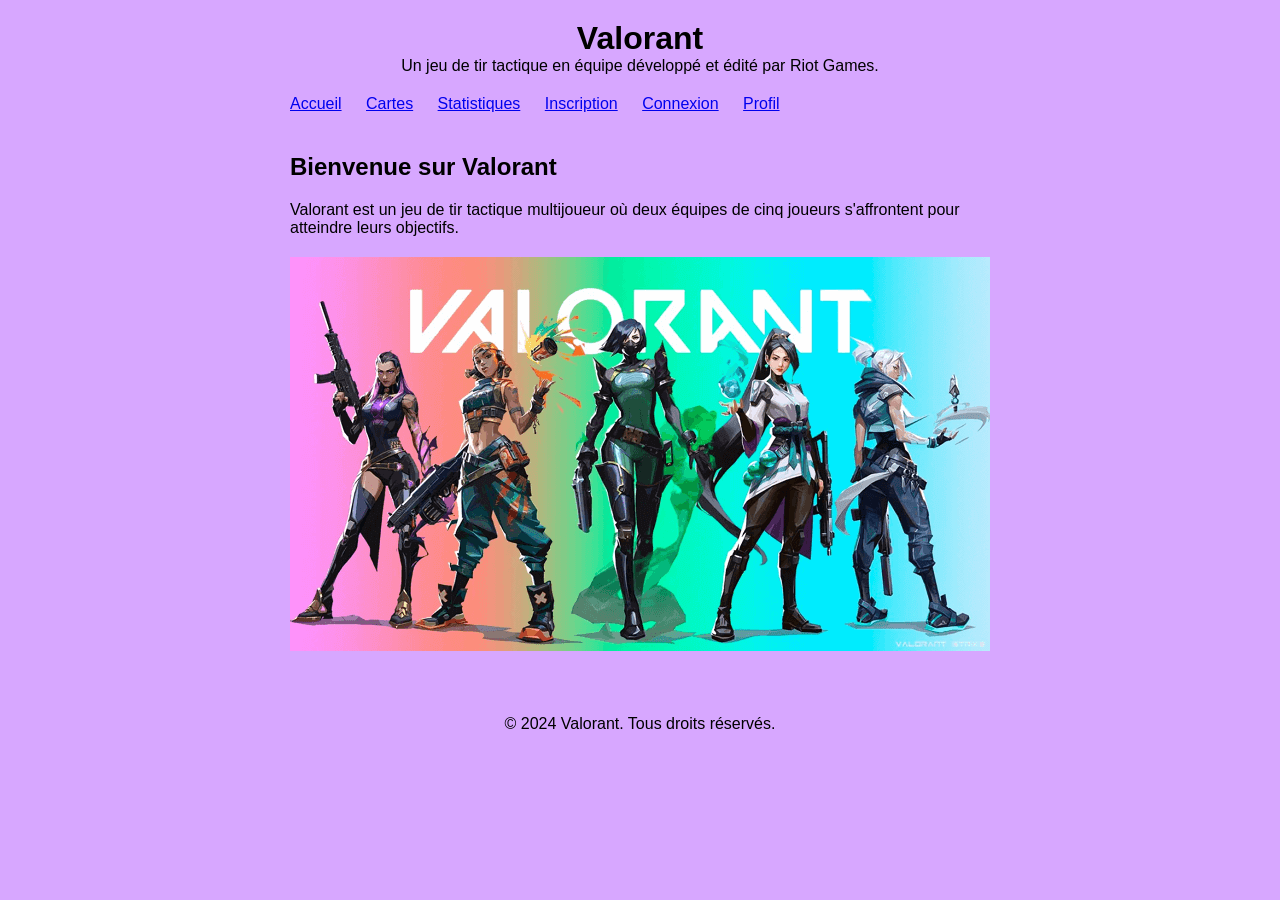
<file: index.html>
<!DOCTYPE html>
<html lang="fr">
<head>
    <meta charset="UTF-8">
    <meta name="viewport" content="width=device-width, initial-scale=1.0">
    <title>Valorant - Accueil</title>
    <link rel="stylesheet" href="CSS/styles.css">
</head>
<body>
    <header>
        <h1>Valorant</h1>
        <p>Un jeu de tir tactique en équipe développé et édité par Riot Games.</p>
    </header>

    <nav>
        <ul>
            <li><a href="index.html">Accueil</a></li>
            <li><a href="maps.html">Cartes</a></li>
            <li><a href="stats.html">Statistiques</a></li>
            <li><a href="inscription.html">Inscription</a></li>
            <li><a href="connexion.html">Connexion</a></li>
            <li><a href="profil.html">Profil</a></li>
        </ul>
    </nav>

    <main>
        <h2>Bienvenue sur Valorant</h2>
        <p>Valorant est un jeu de tir tactique multijoueur où deux équipes de cinq joueurs s'affrontent pour atteindre leurs objectifs.</p>
        <img src="Images/Valorant.png" alt="Valorant">
    </main>

    <footer>
        <p>&copy; 2024 Valorant. Tous droits réservés.</p>
    </footer>

    <script src="script.js"></script>
</body>
</html>
</file>
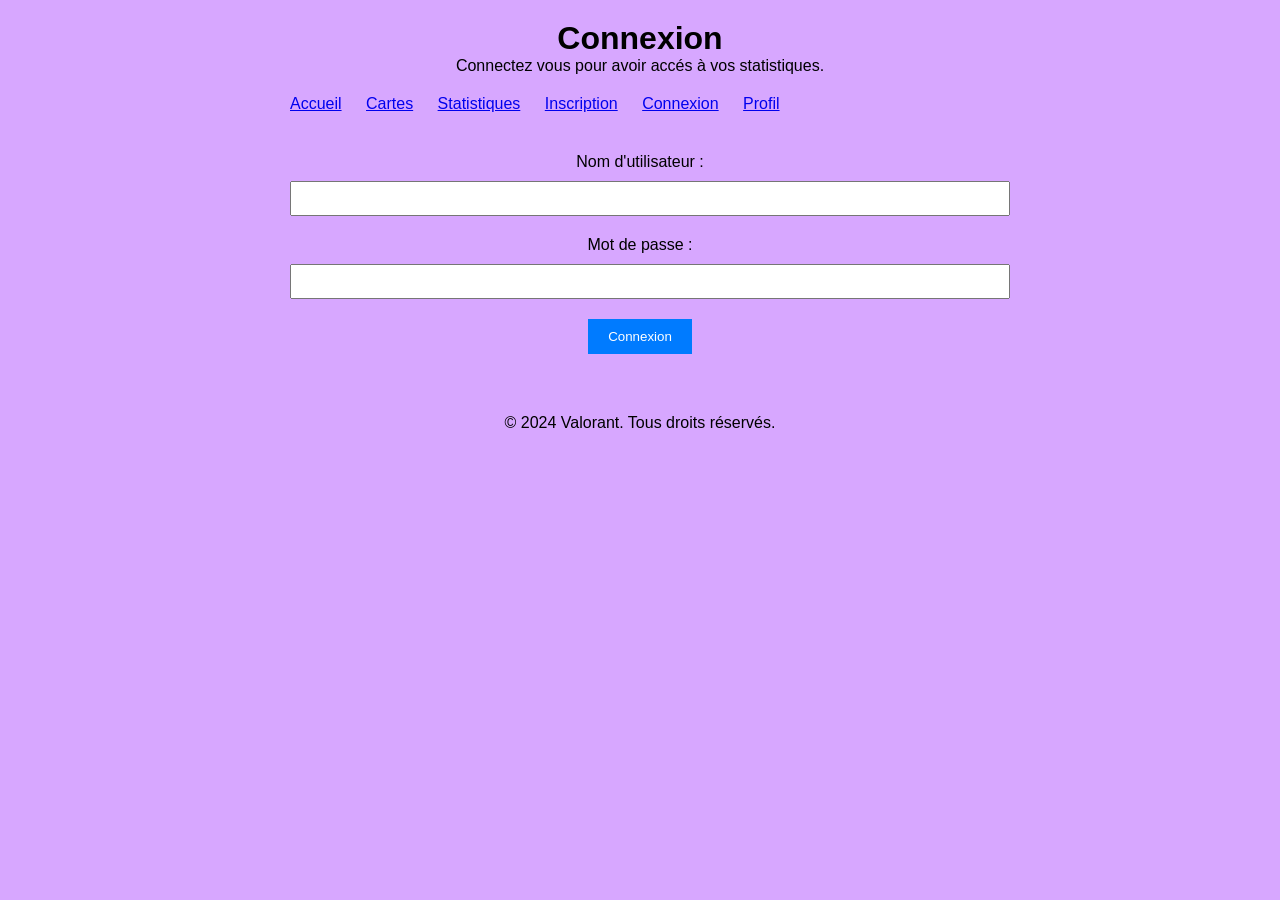
<file: connexion.html>
<!DOCTYPE html>
<html lang="fr">
<head>
    <meta charset="UTF-8">
    <meta name="viewport" content="width=device-width, initial-scale=1.0">
    <title>Valorant - Inscription</title>
    <link rel="stylesheet" href="CSS/styles.css">
    <link rel="stylesheet" href="CSS/connexion.css">
</head>
<body>
    <header>
        <h1>Connexion</h1>
        <p>Connectez vous pour avoir accés à vos statistiques.</p>
    </header>

    <nav>
        <ul>
            <li><a href="index.html">Accueil</a></li>
            <li><a href="maps.html">Cartes</a></li>
            <li><a href="stats.html">Statistiques</a></li>
            <li><a href="inscription.html">Inscription</a></li>
            <li><a href="connexion.html">Connexion</a></li>
            <li><a href="profil.html">Profil</a></li>
        </ul>
    </nav>

    <main>
        <form id="connexion-form" action="traitement_connexion.php" method="post">
            <label for="nom_utilisateur">Nom d'utilisateur :</label>
            <input type="text" id="nom_utilisateur" name="nom_utilisateur" required>

            <label for="mot_de_passe">Mot de passe :</label>
            <input type="password" id="mot_de_passe" name="mot_de_passe" required>

            <button type="connexion">Connexion</button>
        </form>
    </main>
    
    <footer>
        <p>&copy; 2024 Valorant. Tous droits réservés.</p>
    </footer>

    <script src="script.js"></script>
</body>
</html>
</file>
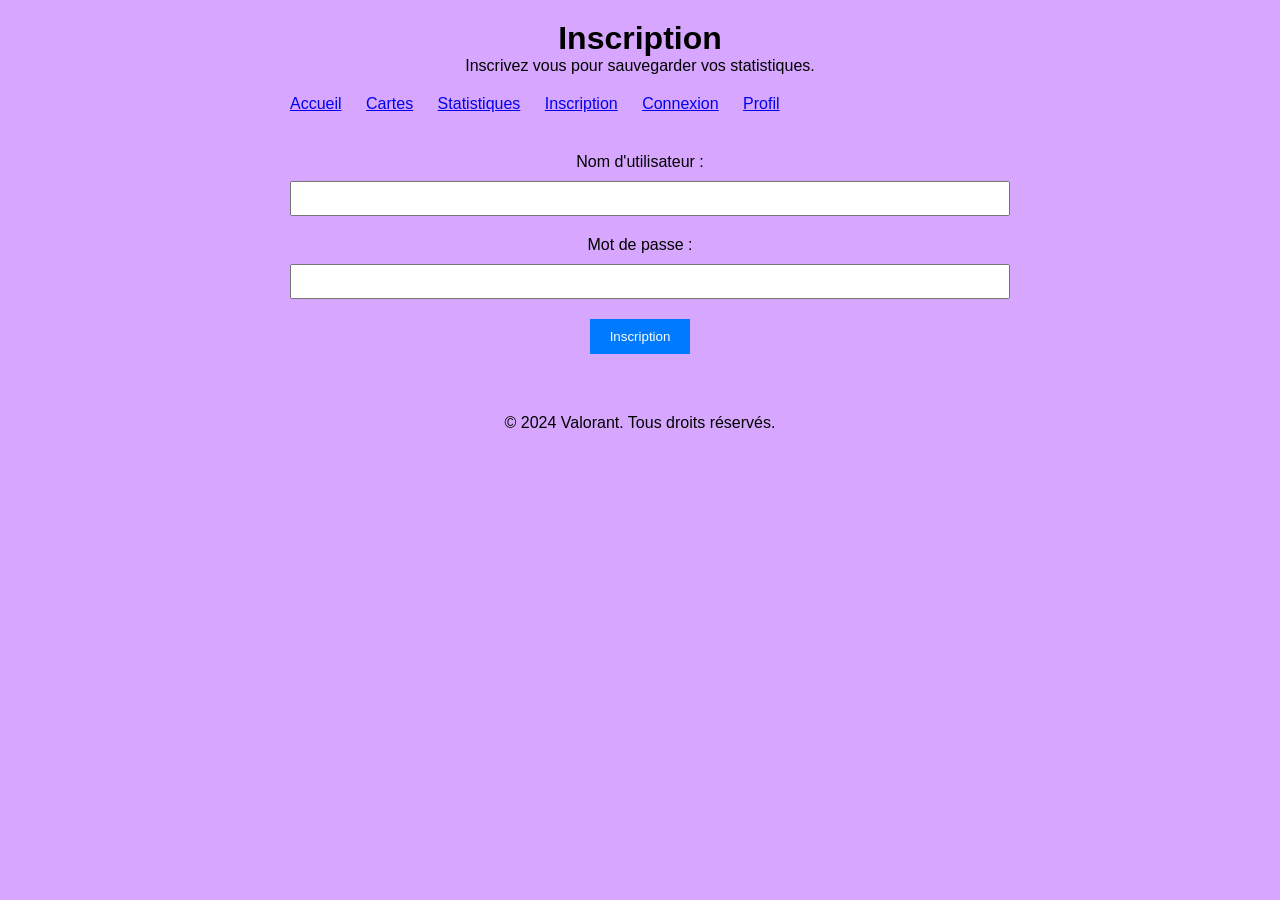
<file: inscription.html>
<!DOCTYPE html>
<html lang="fr">
<head>
    <meta charset="UTF-8">
    <meta name="viewport" content="width=device-width, initial-scale=1.0">
    <title>Valorant - Inscription</title>
    <link rel="stylesheet" href="CSS/styles.css">
    <link rel="stylesheet" href="CSS/inscription.css">
</head>
<body>
    <header>
        <h1>Inscription</h1>
        <p>Inscrivez vous pour sauvegarder vos statistiques.</p>
    </header>

    <nav>
        <ul>
            <li><a href="index.html">Accueil</a></li>
            <li><a href="maps.html">Cartes</a></li>
            <li><a href="stats.html">Statistiques</a></li>
            <li><a href="inscription.html">Inscription</a></li>
            <li><a href="connexion.html">Connexion</a></li>
            <li><a href="profil.html">Profil</a></li>
        </ul>
    </nav>

    <main>
        <form id="inscription-form" action="traitement_inscription.php" method="post">
            <label for="nom_utilisateur">Nom d'utilisateur :</label>
            <input type="text" id="nom_utilisateur_i" name="nom_utilisateur" required>

            <label for="mot_de_passe">Mot de passe :</label>
            <input type="password" id="mot_de_passe" name="mot_de_passe" required>

            <button type="inscription">Inscription</button>
        </form>
    </main>

    <footer>
        <p>&copy; 2024 Valorant. Tous droits réservés.</p>
    </footer>

    <script src="script.js"></script>
</body>
</html>
</file>
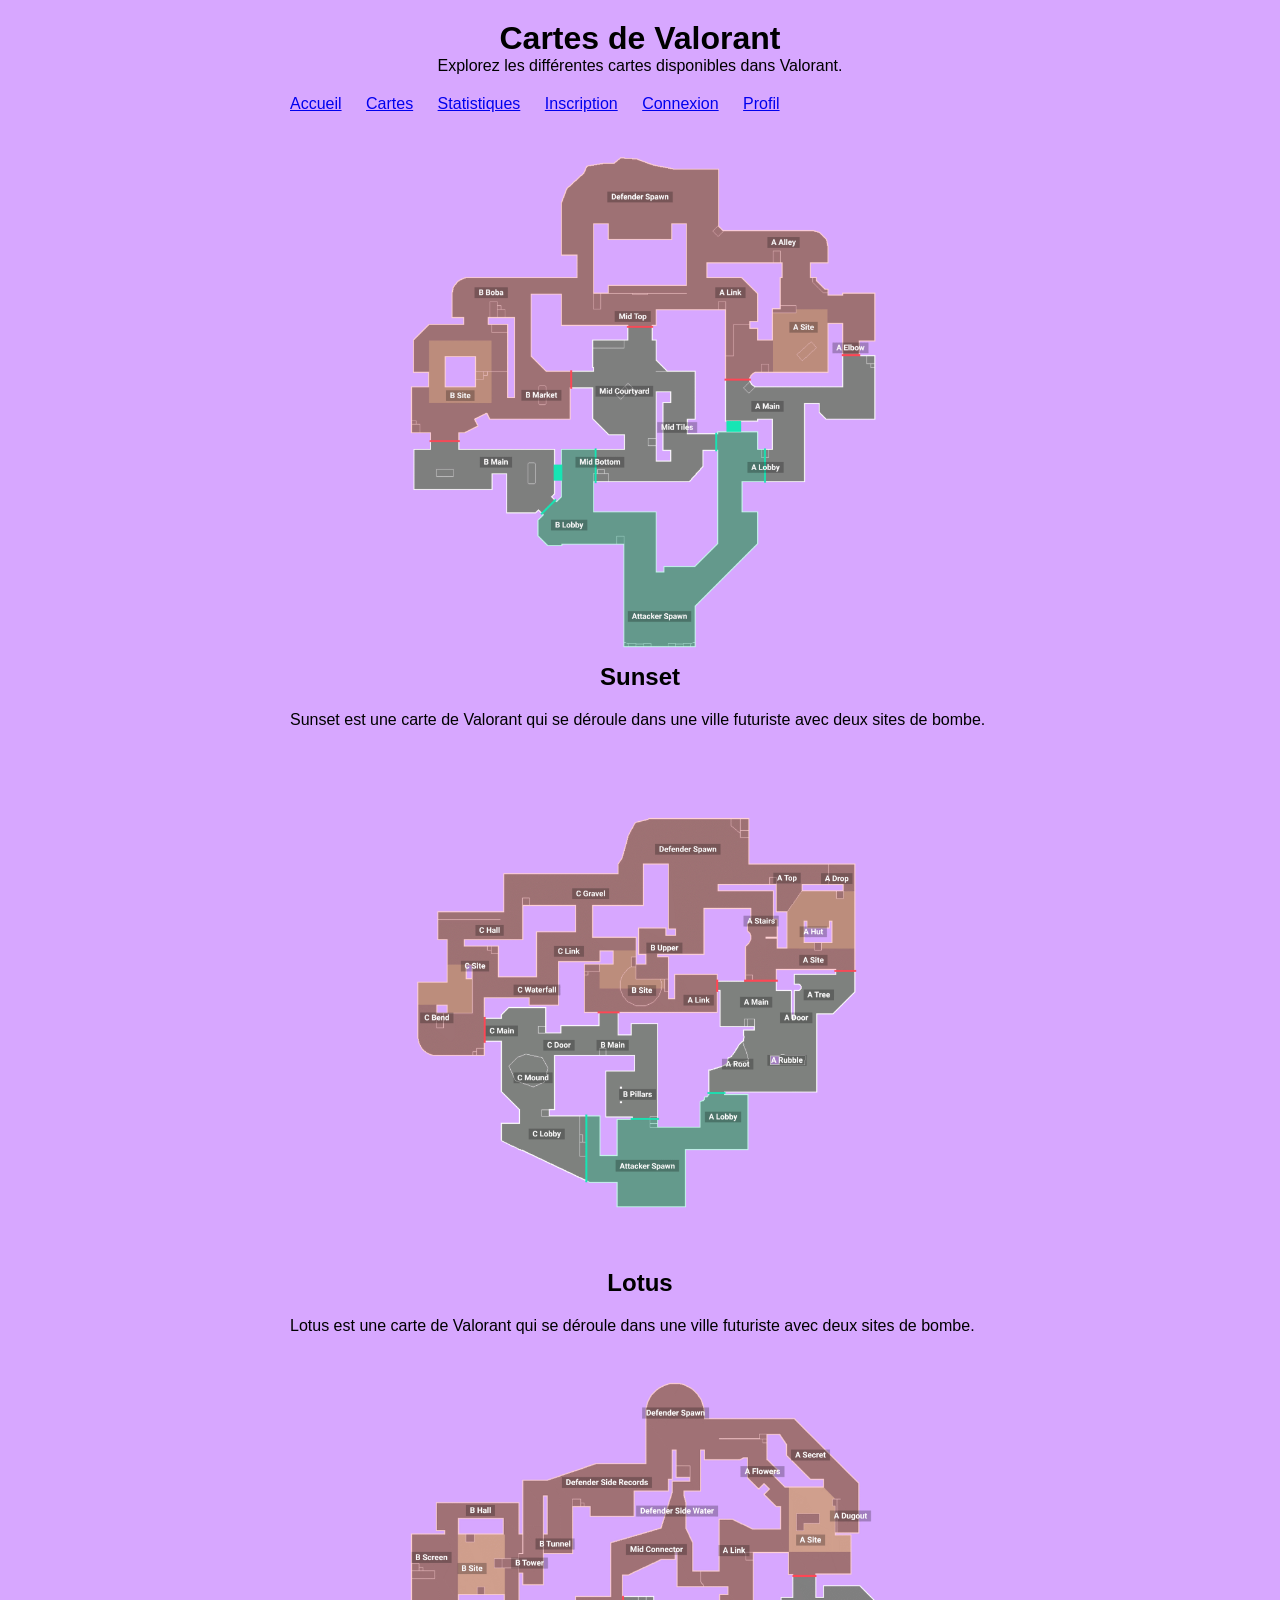
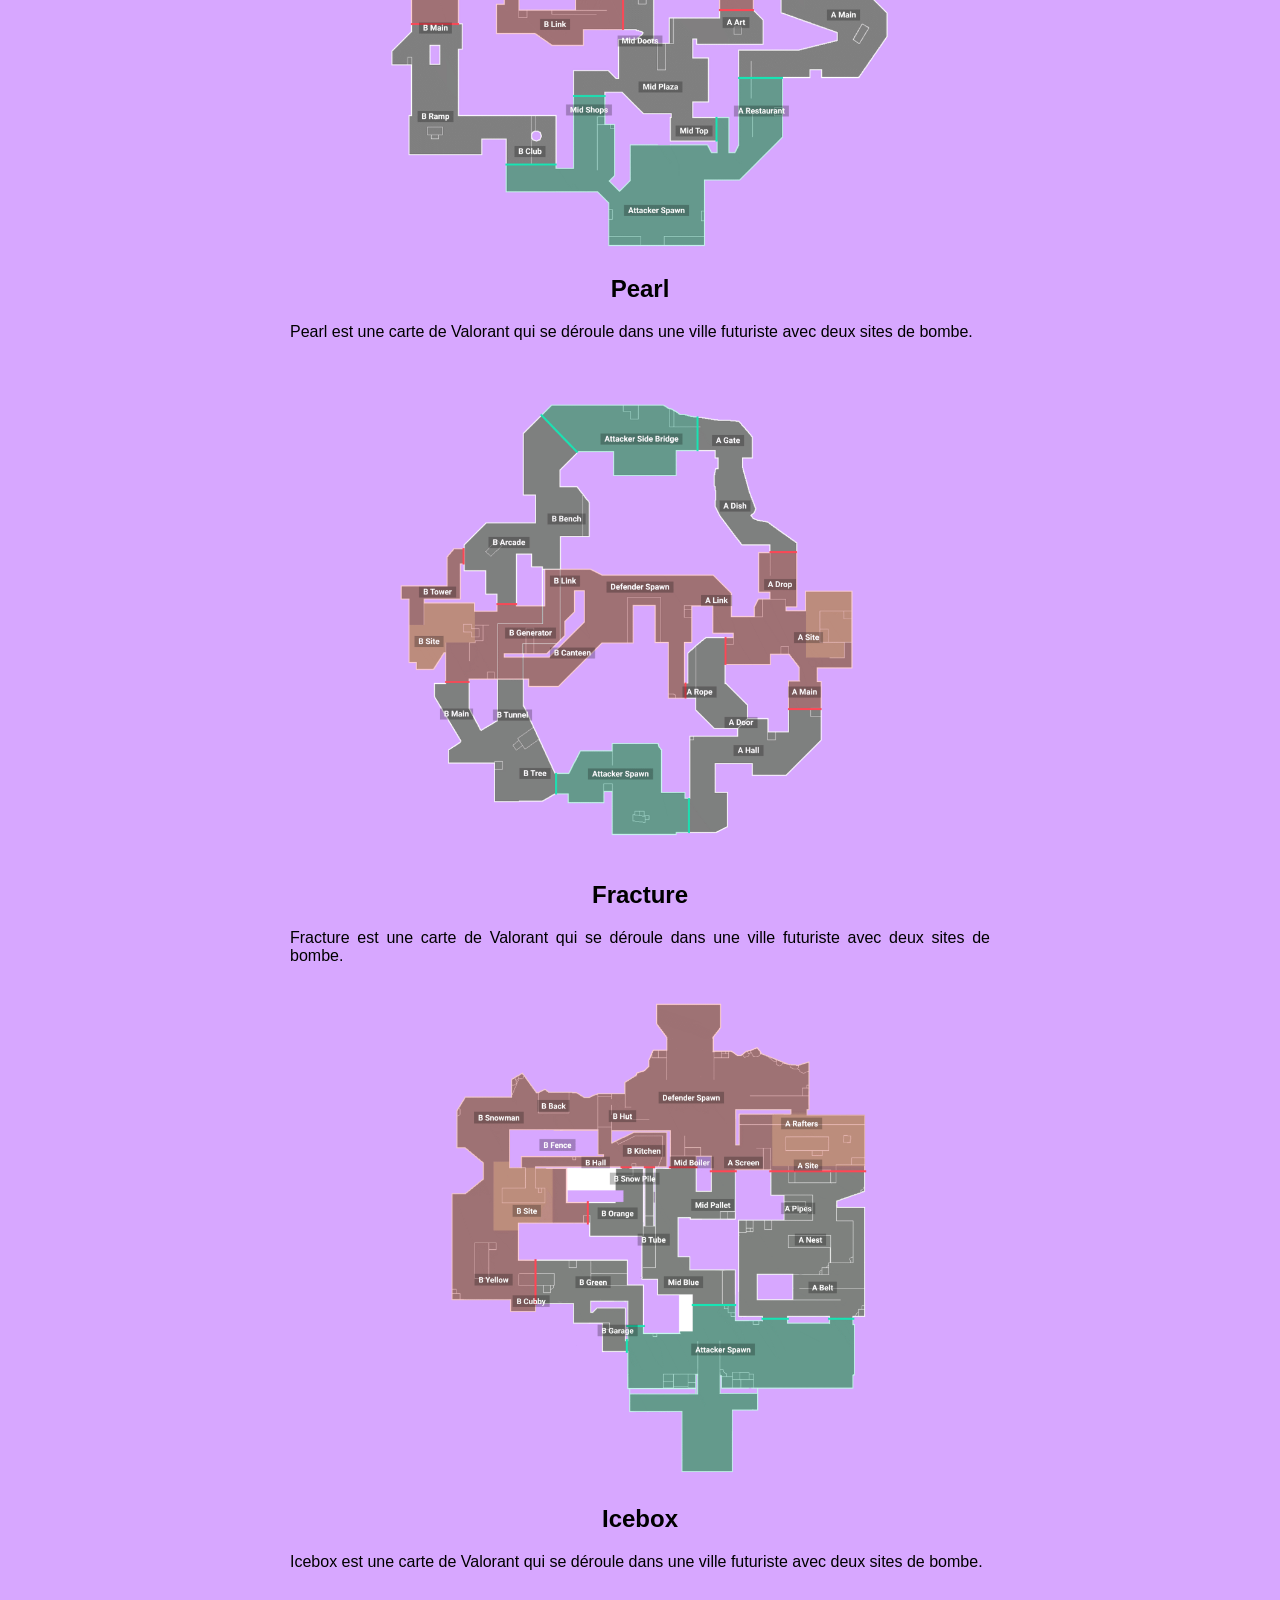
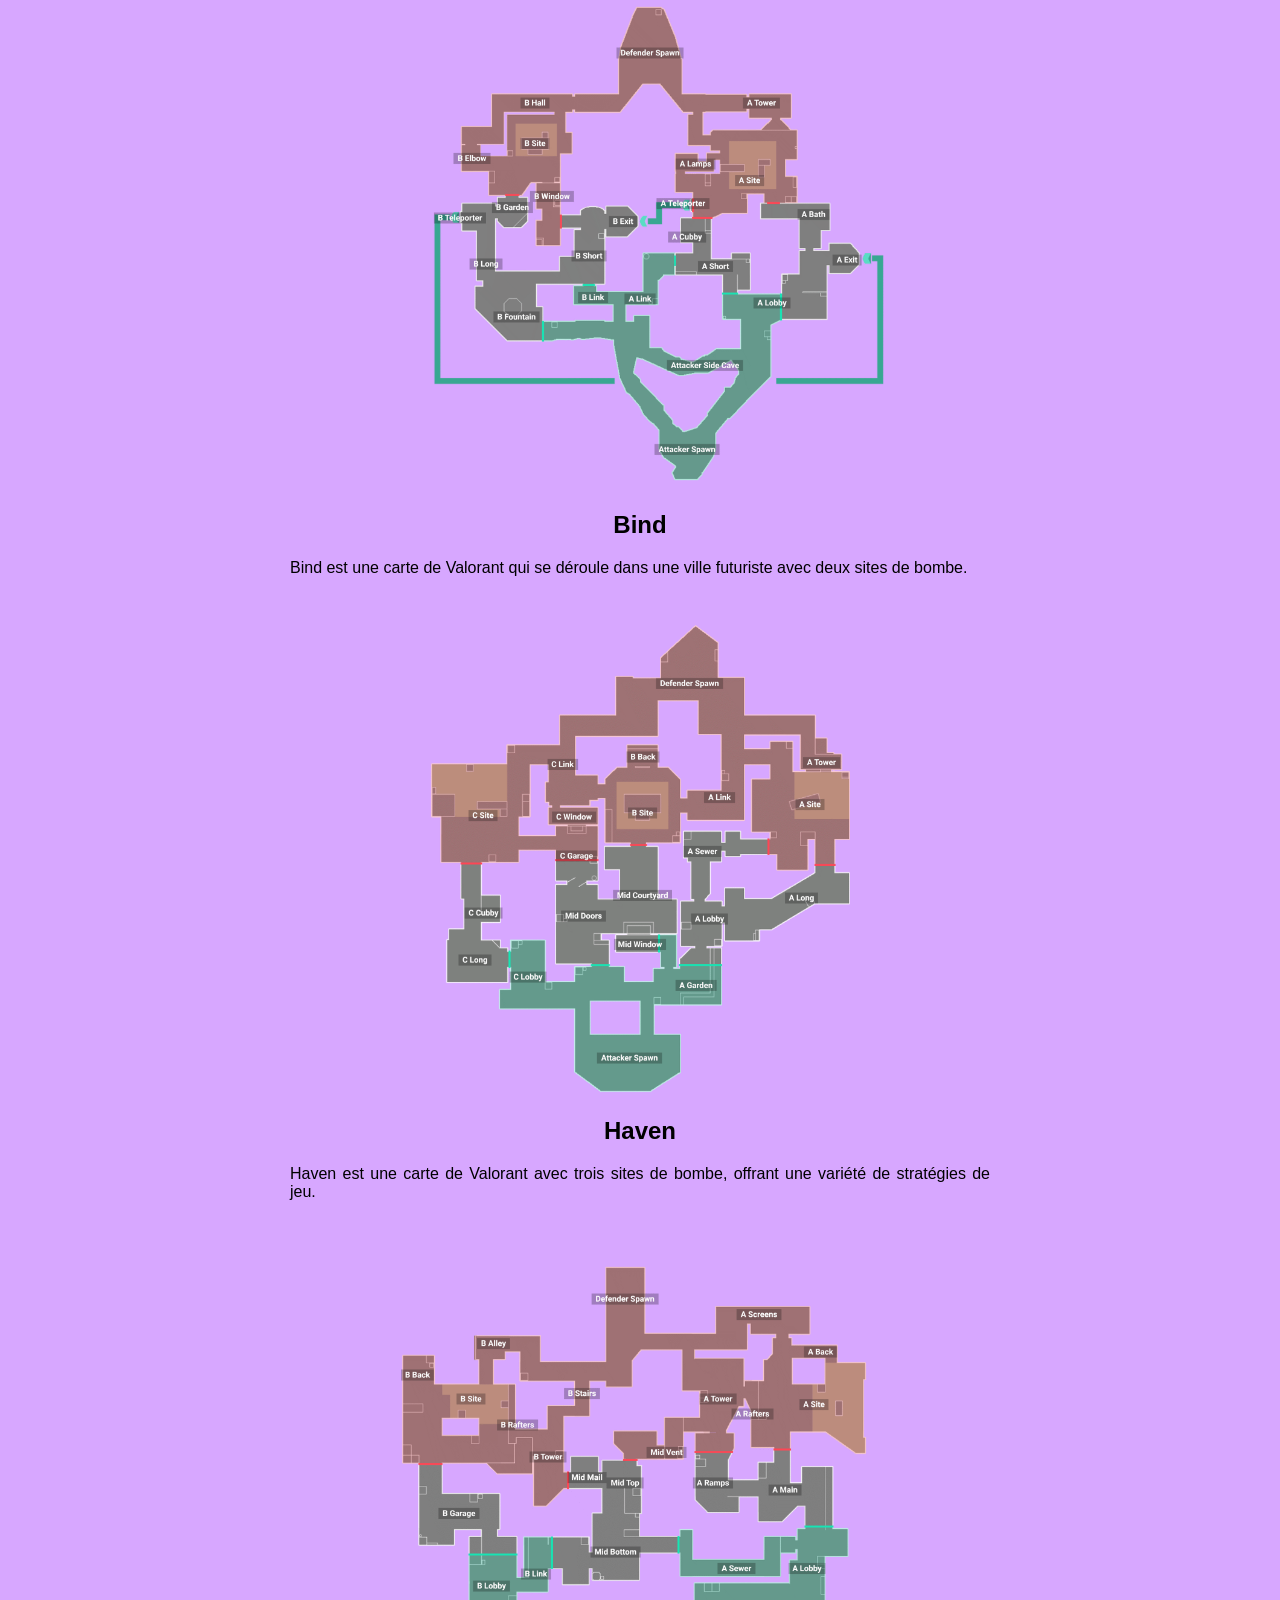
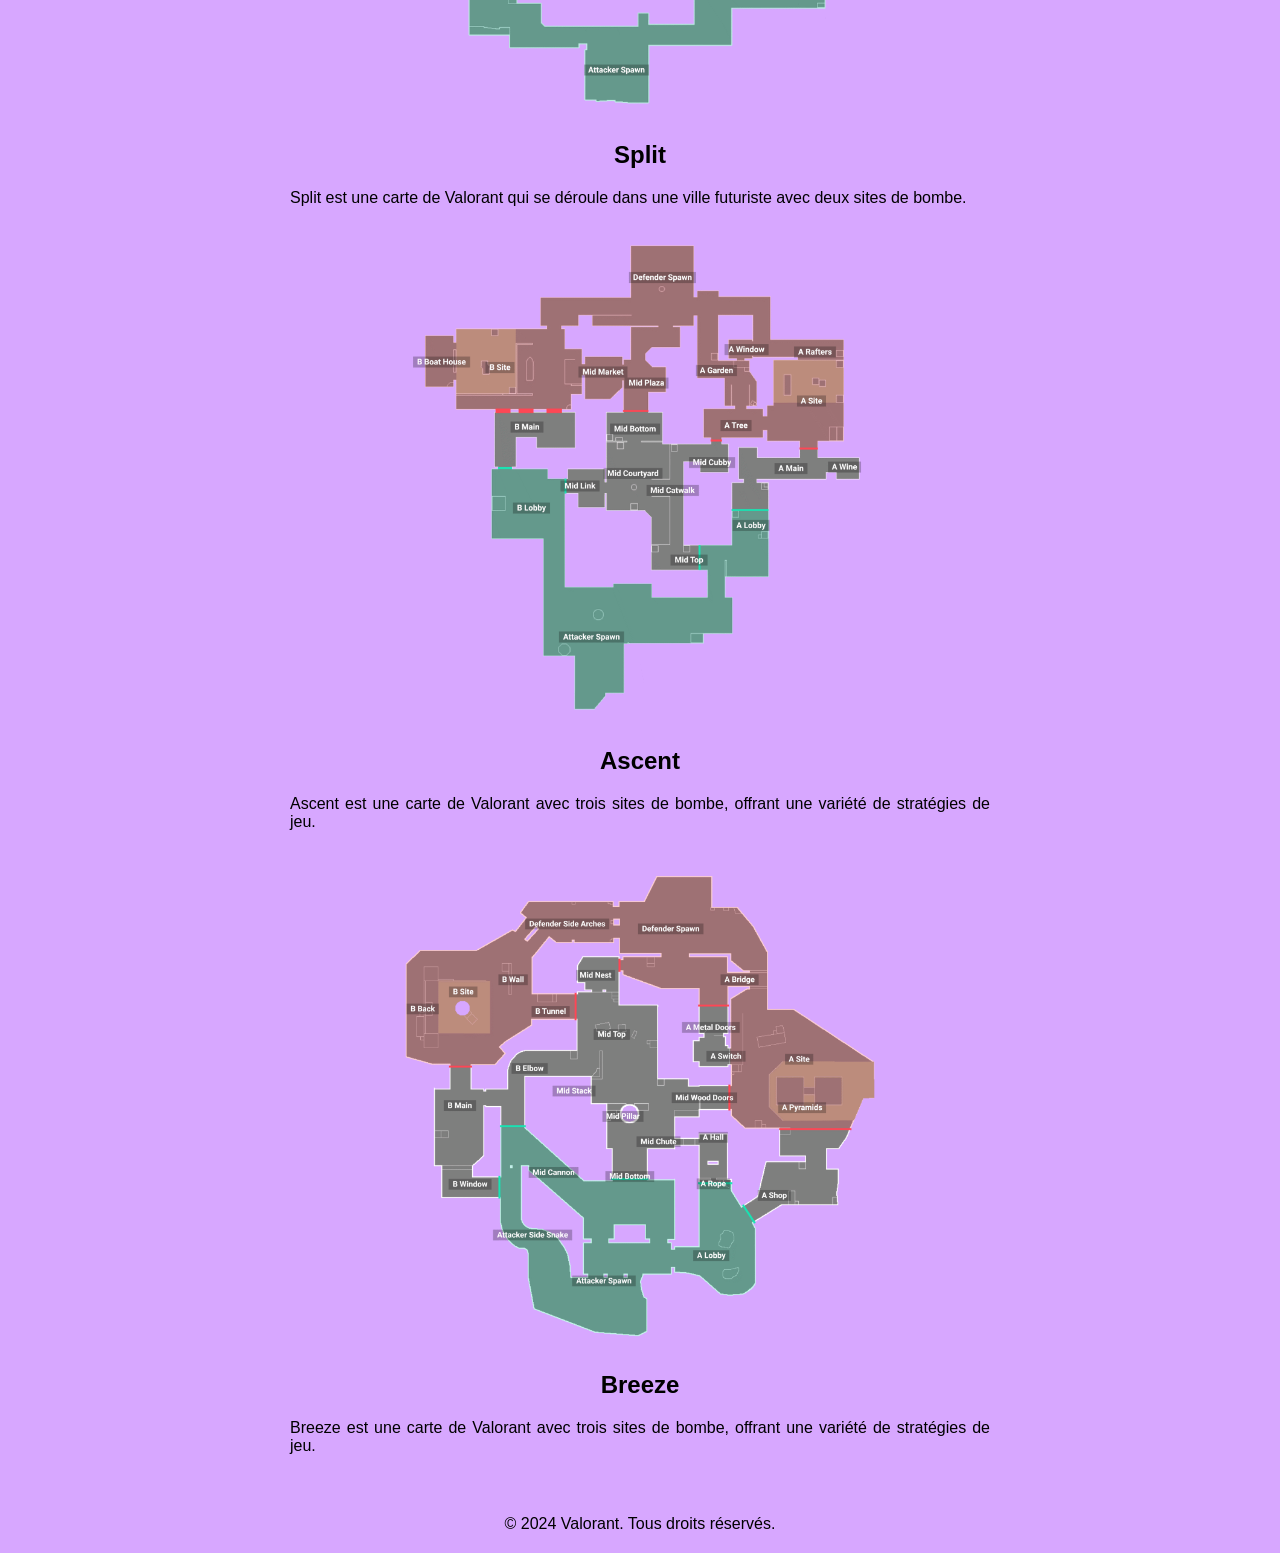
<file: maps.html>
<!DOCTYPE html>
<html lang="fr">
<head>
    <meta charset="UTF-8">
    <meta name="viewport" content="width=device-width, initial-scale=1.0">
    <title>Valorant - Cartes</title>
    <link rel="stylesheet" href="CSS/styles.css">
    <link rel="stylesheet" href="CSS/maps.css">
</head>
<body>
    <header>
        <h1>Cartes de Valorant</h1>
        <p>Explorez les différentes cartes disponibles dans Valorant.</p>
    </header>

    <nav>
        <ul>
            <li><a href="index.html">Accueil</a></li>
            <li><a href="maps.html">Cartes</a></li>
            <li><a href="stats.html">Statistiques</a></li>
            <li><a href="inscription.html">Inscription</a></li>
            <li><a href="connexion.html">Connexion</a></li>
            <li><a href="profil.html">Profil</a></li>
        </ul>
    </nav>

    <main>
        <section class="map">
            <img src="Images/Sunset.webp" alt="Sunset">
            <h2>Sunset</h2>
            <p>Sunset est une carte de Valorant qui se déroule dans une ville futuriste avec deux sites de bombe.</p>
        </section>

        <section class="map">
            <img src="Images/Lotus.webp" alt="Lotus">
            <h2>Lotus</h2>
            <p>Lotus est une carte de Valorant qui se déroule dans une ville futuriste avec deux sites de bombe.</p>
        </section>

        <section class="map">
            <img src="Images/Pearl.webp" alt="Pearl">
            <h2>Pearl</h2>
            <p>Pearl est une carte de Valorant qui se déroule dans une ville futuriste avec deux sites de bombe.</p>
        </section>

        <section class="map">
            <img src="Images/Fracture.webp" alt="Fracture">
            <h2>Fracture</h2>
            <p>Fracture est une carte de Valorant qui se déroule dans une ville futuriste avec deux sites de bombe.</p>
        </section>

        <section class="map">
            <img src="Images/Icebox.webp" alt="Icebox">
            <h2>Icebox</h2>
            <p>Icebox est une carte de Valorant qui se déroule dans une ville futuriste avec deux sites de bombe.</p>
        </section>

        <section class="map">
            <img src="Images/Bind.webp" alt="Bind">
            <h2>Bind</h2>
            <p>Bind est une carte de Valorant qui se déroule dans une ville futuriste avec deux sites de bombe.</p>
        </section>

        <section class="map">
            <img src="Images/Haven.webp" alt="Haven">
            <h2>Haven</h2>
            <p>Haven est une carte de Valorant avec trois sites de bombe, offrant une variété de stratégies de jeu.</p>
        </section>

        <section class="map">
            <img src="Images/Split.webp" alt="Split">
            <h2>Split</h2>
            <p>Split est une carte de Valorant qui se déroule dans une ville futuriste avec deux sites de bombe.</p>
        </section>

        <section class="map">
            <img src="Images/Ascent.webp" alt="Ascent">
            <h2>Ascent</h2>
            <p>Ascent est une carte de Valorant avec trois sites de bombe, offrant une variété de stratégies de jeu.</p>
        </section>

        <section class="map">
            <img src="Images/Breeze.webp" alt="Breeze">
            <h2>Breeze</h2>
            <p>Breeze est une carte de Valorant avec trois sites de bombe, offrant une variété de stratégies de jeu.</p>
        </section>
    </main>

    <footer>
        <p>&copy; 2024 Valorant. Tous droits réservés.</p>
    </footer>
</body>
</html>
</file>
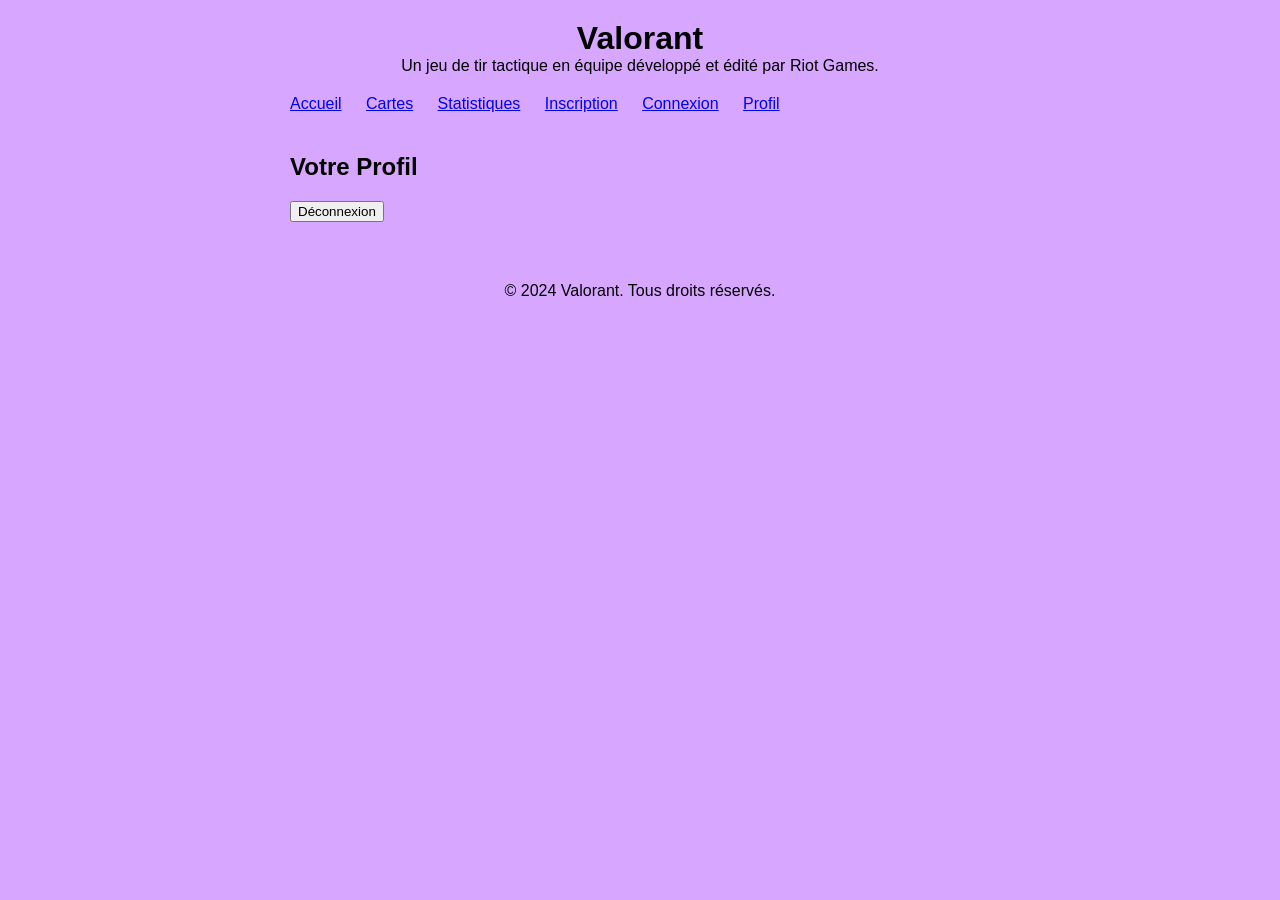
<file: profil.html>
<!DOCTYPE html>
<html lang="fr">
<head>
    <meta charset="UTF-8">
    <meta name="viewport" content="width=device-width, initial-scale=1.0">
    <title>Valorant - Profil</title>
    <link rel="stylesheet" href="CSS/styles.css">
</head>
<body>
    <header>
        <h1>Valorant</h1>
        <p>Un jeu de tir tactique en équipe développé et édité par Riot Games.</p>
    </header>

    <nav>
        <ul>
            <li><a href="index.html">Accueil</a></li>
            <li><a href="maps.html">Cartes</a></li>
            <li><a href="stats.html">Statistiques</a></li>
            <li><a href="inscription.html">Inscription</a></li>
            <li><a href="connexion.html">Connexion</a></li>
            <li><a href="profil.html">Profil</a></li>
        </ul>
    </nav>

    <main>
        <h2>Votre Profil</h2>
        <div id="profile-info">
            <!-- Les informations du profil seront chargées ici -->
        </div>
        
        <div style="margin-top: 20px;">
            <form id="logout-form" action="logout.php" method="post">
                <button type="submit">Déconnexion</button>
            </form>
        </div>
    </main>

    <footer>
        <p>&copy; 2024 Valorant. Tous droits réservés.</p>
    </footer>

    <script>
        // Fonction pour charger les informations du profil via AJAX
        function loadProfileInfo() {
            // Créer un objet XMLHttpRequest
            var xhr = new XMLHttpRequest();

            // Spécifier la méthode et l'URL de la requête
            xhr.open("GET", "profile.php", true);

            // Définir le type de réponse
            xhr.responseType = "json";

            // Définir la fonction de rappel lorsque la requête est terminée
            xhr.onload = function() {
                // Vérifier si la requête a réussi
                if (xhr.status === 200) {
                    // Récupérer les données JSON de la réponse
                    var profileInfo = xhr.response;

                    // Afficher les informations du profil sur la page
                    document.getElementById("profile-info").innerHTML = "ID Utilisateur : " + profileInfo.id_utilisateur + "<br>Nom d'utilisateur : " + profileInfo.nom_utilisateur;
                    // Ajoutez d'autres éléments de profil ici si nécessaire
                } else {
                    // Afficher un message d'erreur si la requête a échoué
                    console.error("Erreur lors du chargement des informations du profil.");
                }
            };

            // Envoyer la requête
            xhr.send();
        }

        // Appeler la fonction pour charger les informations du profil lors du chargement de la page
        window.onload = loadProfileInfo;
    </script>
</body>
</html>
</file>
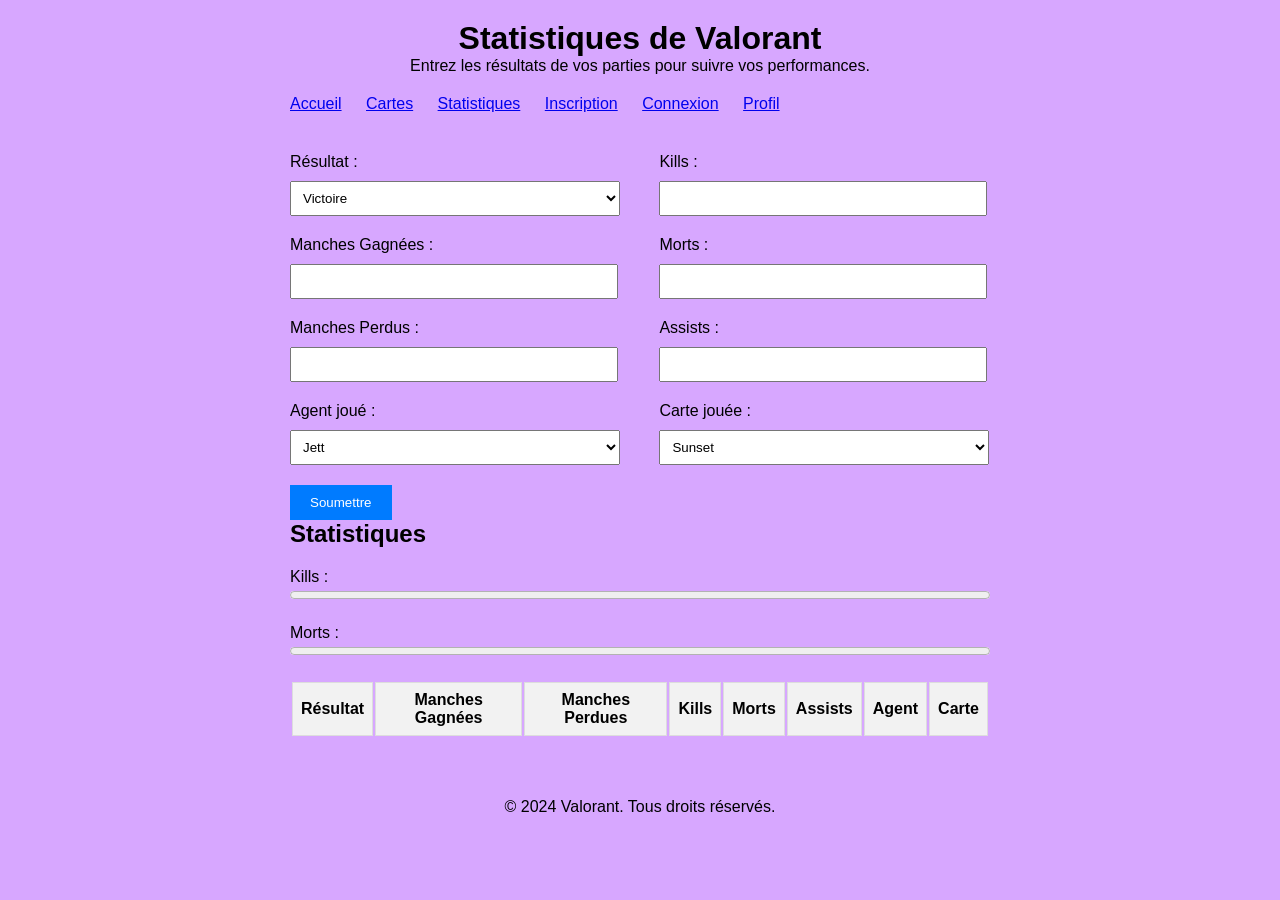
<file: stats.html>
<!DOCTYPE html>
<html lang="fr">
<head>
    <meta charset="UTF-8">
    <meta name="viewport" content="width=device-width, initial-scale=1.0">
    <title>Valorant - Statistiques</title>
    <link rel="stylesheet" href="CSS/styles.css">
    <link rel="stylesheet" href="CSS/stats.css">
</head>
<body>
    <header>
        <h1>Statistiques de Valorant</h1>
        <p>Entrez les résultats de vos parties pour suivre vos performances.</p>
    </header>

    <nav>
        <ul>
            <li><a href="index.html">Accueil</a></li>
            <li><a href="maps.html">Cartes</a></li>
            <li><a href="stats.html">Statistiques</a></li>
            <li><a href="inscription.html">Inscription</a></li>
            <li><a href="connexion.html">Connexion</a></li>
            <li><a href="profil.html">Profil</a></li>
        </ul>
    </nav>

    <main>
        <form id="stats-form">
            <div class="column">
                <label for="result">Résultat :</label>
                <select id="result" name="result">
                    <option value="Victoire">Victoire</option>
                    <option value="Défaite">Défaite</option>
                    <option value="Match nul">Match nul</option>
                </select>

                <label for="roundwin">Manches Gagnées :</label>
                <input type="number" id="roundwin" name="roundwin" min="0" step="1">

                <label for="roundlose">Manches Perdus :</label>
                <input type="number" id="roundlose" name="roundlose" min="0" step="1">

                <label for="agent">Agent joué :</label>
                <select id="agent" name="agent">
                    <option value="Jett">Jett</option>
                    <option value="Raze">Raze</option>
                    <option value="Breach">Breach</option>
                    <option value="Omen">Omen</option>
                    <option value="Brimstone">Brimstone</option>
                    <option value="Phoenix">Phoenix</option>
                    <option value="Sage">Sage</option>
                    <option value="Sova">Sova</option>
                    <option value="Viper">Viper</option>
                    <option value="Cypher">Cypher</option>
                    <option value="Reyna">Reyna</option>
                    <option value="Killjoy">Killjoy</option>
                    <option value="Skye">Skye</option>
                    <option value="Yoru">Yoru</option>
                    <option value="Astra">Astra</option>
                    <option value="Kay/o">Kay/o</option>
                    <option value="Chamber">Chamber</option>
                    <option value="Neon">Neon</option>
                    <option value="Fade">Fade</option>
                    <option value="Harbor">Harbor</option>
                    <option value="Gekko">Gekko</option>
                    <option value="Deadlock">Deadlock</option>
                    <option value="Iso">Iso</option>
                    <option value="Clove">Clove</option>
                </select>
            </div>

            <div class="column">
                <label for="kills">Kills :</label>
                <input type="number" id="kills" name="kills" min="0" step="1">

                <label for="deaths">Morts :</label>
                <input type="number" id="deaths" name="deaths" min="0" step="1">

                <label for="assists">Assists :</label>
                <input type="number" id="assists" name="assists" min="0" step="1">

                <label for="map">Carte jouée :</label>
                <select id="map" name="map">
                    <option value="Sunset">Sunset</option>
                    <option value="Lotus">Lotus</option>
                    <option value="Pearl">Pearl</option>
                    <option value="Fracture">Fracture</option>
                    <option value="Icebox">Icebox</option>
                    <option value="Bind">Bind</option>
                    <option value="Haven">Haven</option>
                    <option value="Split">Split</option>
                    <option value="Ascent">Ascent</option>
                    <option value="Breeze">Breeze</option>
                </select>
            </div>

            <button type="submit">Soumettre</button>
        </form>

        <section class="stats-section">
            <h2>Statistiques</h2>
            <div id="stats-container">
                <div class="kills-bar">
                    <label for="kills-progress">Kills :</label>
                    <progress id="kills-progress" max="100" value="0"></progress>
                </div>
                <div class="deaths-bar">
                    <label for="deaths-progress">Morts :</label>
                    <progress id="deaths-progress" max="100" value="0"></progress>
                </div>
            </div>
            <table id="stats-table">
                <thead>
                    <tr>
                        <th>Résultat</th>
                        <th>Manches Gagnées</th>
                        <th>Manches Perdues</th>
                        <th>Kills</th>
                        <th>Morts</th>
                        <th>Assists</th>
                        <th>Agent</th>
                        <th>Carte</th>
                    </tr>
                </thead>
                <tbody id="stats-table-body">
                </tbody>
            </table>
        </section>
    </main>

    <footer>
        <p>&copy; 2024 Valorant. Tous droits réservés.</p>
    </footer>

    <script src="script.js"></script>
    <script src="afficher_donnees.js"></script>
</body>
</html>
</file>
<file: CSS/styles.css>
/* Reset des styles */
body, h1, h2, p, ul, li {
    margin: 0;
    padding: 0;
}

body {
    font-family: Arial, sans-serif;
    margin: 0 auto; /* Centrer horizontalement le contenu */
    max-width: 700px; /* Ajuster la largeur maximale du contenu */
    background-color: #a333ff6e; /* Gris clair */
}

header, nav, main, footer {
    margin: 20px auto; /* Centrer horizontalement avec une marge en haut */
}

header {
    text-align: center;
}

nav ul {
    list-style-type: none;
    margin-bottom: 40px;
}

nav ul li {
    display: inline;
    margin-right: 20px;
}

img {
    margin-top: 20px;
    max-width: 100%;
}

h2 {
    margin-bottom: 20px;
}

footer {
    text-align: center;
    margin-top: 60px;
}
</file>
<file: CSS/connexion.css>
/* Ajoutez des styles spécifiques pour la page d'inscription ici */

#connexion-form {
    margin-top: 20px;
    text-align: center;
}

#connexion-form label {
    display: block;
    margin-bottom: 10px;
}

#connexion-form input {
    width: 100%;
    padding: 8px;
    margin-bottom: 20px;
}

#connexion-form button {
    background-color: #007bff;
    color: #fff;
    border: none;
    padding: 10px 20px;
    cursor: pointer;
}

#connexion-form button:hover {
    background-color: #0056b3;
}
</file>
<file: CSS/inscription.css>
/* Ajoutez des styles spécifiques pour la page d'inscription ici */

#inscription-form {
    margin-top: 20px;
    text-align: center;
}

#inscription-form label {
    display: block;
    margin-bottom: 10px;
}

#inscription-form input {
    width: 100%;
    padding: 8px;
    margin-bottom: 20px;
}

#inscription-form button {
    background-color: #007bff;
    color: #fff;
    border: none;
    padding: 10px 20px;
    cursor: pointer;
}

#inscription-form button:hover {
    background-color: #0056b3;
}
</file>
<file: CSS/maps.css>
/* Ajoutez des styles spécifiques pour la page des cartes ici */

.map {
    margin-bottom: 30px;
    text-align: center; /* Pour centrer le contenu de chaque section */
}

.map img {
    display: block;
    margin: 0 auto; /* Pour centrer l'image horizontalement */
    max-width: 500px; /* Taille maximale pour les images */
    width: 100%; /* Pour empêcher l'image de dépasser de la section */
}

.map h2 {
    text-align: center; /* Centrer le titre */
    margin-top: 10px; /* Ajouter un peu d'espace au-dessus du titre */
}

.map p {
    text-align: justify; /* Justifier le texte */
    margin: 0 auto; /* Centrer le texte horizontalement */
    max-width: 700px; /* Limiter la largeur du texte pour une meilleure lisibilité */
}
</file>
<file: CSS/stats.css>
/* Ajoutez des styles spécifiques pour la page de statistiques ici */

.form-section, .stats-section {
    margin-bottom: 30px;
}

form label {
    display: block;
    margin-bottom: 10px;
}

form select {
    width: 100%;
    padding: 8px;
    margin-bottom: 20px;
}

form input {
    width: 93.3%;
    padding: 8px;
    margin-bottom: 20px;
}

form button {
    background-color: #007bff;
    color: #fff;
    border: none;
    padding: 10px 20px;
    cursor: pointer;
}

form button:hover {
    background-color: #0056b3;
}

#stats-container {
    display: flex;
    flex-direction: column;
    align-items: center;
}

.kills-bar, .deaths-bar {
    width: 100%;
    margin-bottom: 20px;
}

.kills-bar progress, .deaths-bar progress {
    width: 100%;
}

/* Mise en page en colonnes pour le formulaire */
form .column {
    width: 47.137%; /* Ajustez la largeur des colonnes selon vos besoins */
    display: inline-block;
    vertical-align: top;
    margin-right: 5%; /* Ajoute une marge entre les colonnes */
}

form .column:last-of-type {
    margin-right: 0; /* Supprime la marge à droite de la dernière colonne */
}

/* Ajoute des bordures à toutes les cellules du tableau */
#stats-table td {
    border: 1px solid #ddd; /* Couleur et épaisseur de la bordure */
    padding: 8px; /* Espace à l'intérieur de chaque cellule */
}

/* Style pour les cellules de l'en-tête du tableau */
#stats-table th {
    border: 1px solid #ddd;
    padding: 8px;
    background-color: #f2f2f2; /* Couleur de fond */
    font-weight: bold; /* Texte en gras */
}
</file>
